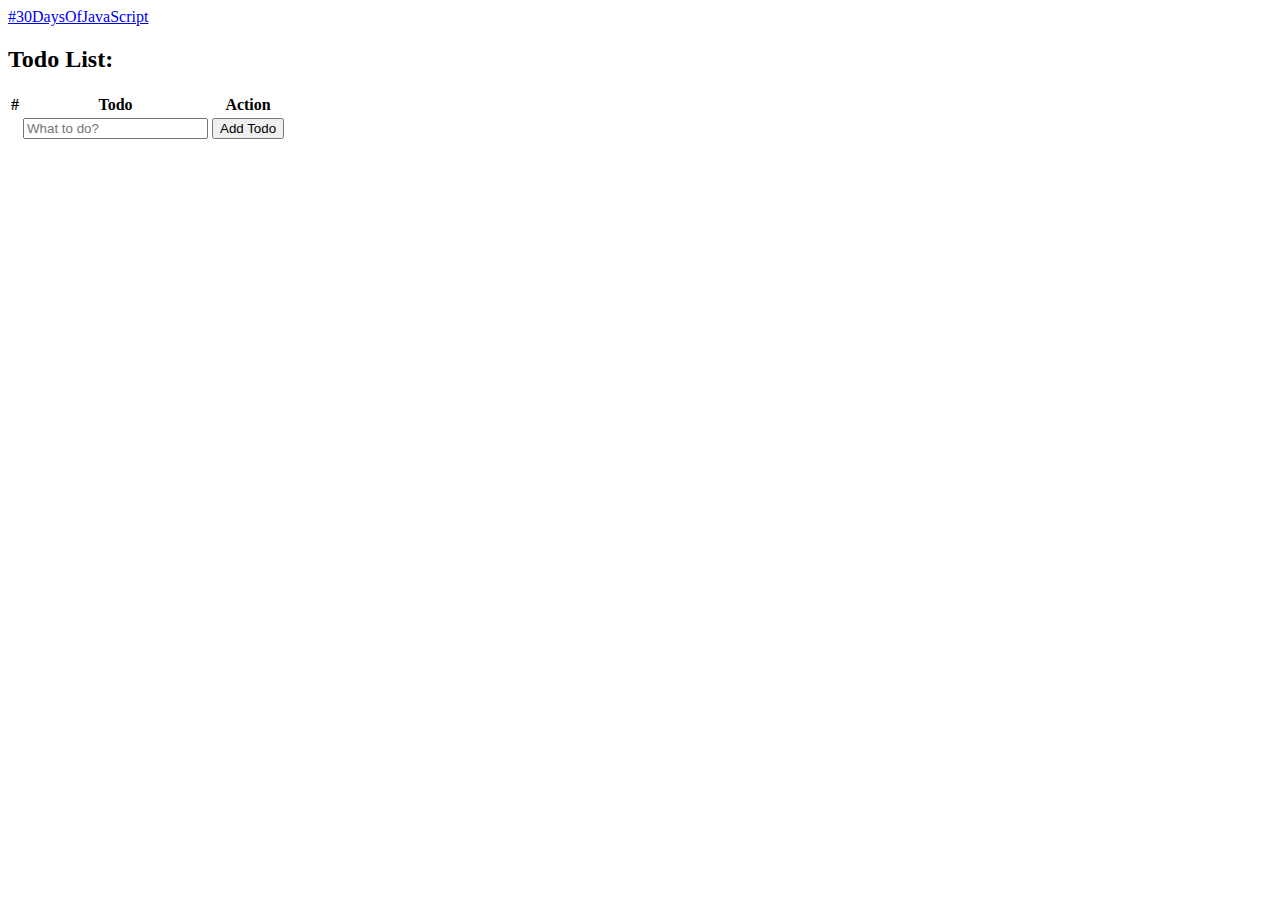
<file: Day1/index.html>
<!DOCTYPE html>
<html lang="en">
<head>
    <meta charset="UTF-8">
    <meta name="viewport" content="width=device-width, initial-scale=1.0">
    <meta http-equiv="X-UA-Compatible" content="ie=edge">
    <title>Day 1 | 30 Days of JavaScript</title>
    <link rel="stylesheet" href="https://bootswatch.com/4/lumen/bootstrap.min.css">
</head>
<body>

    <nav class="navbar navbar-expand-lg navbar-dark bg-primary">
        <div class="container">
            <a class="navbar-brand" href="#">#30DaysOfJavaScript</a>
        </div>
    </nav>

    <div class="container mt-5">
        <h2 class="mb-4">Todo List:</h2>
        <table class="table table-hover">
            <thead>
                <tr>
                <th scope="col">#</th>
                <th scope="col">Todo</th>
                <th scope="col">Action</th>
                </tr>
            </thead>
            <tbody>
                <tr>
                    <th scope="row"></th>
                    <td>
                        <div class="form-group">
                            <input id="textInput" class="form-control" type="text" placeholder="What to do?" />
                        </div>
                    </td>
                    <td>
                        <button id="addButton" class="btn btn-primary">Add Todo</button>
                    </td>
                </tr>
            </tbody>
        </table>
    </div>
    
    <script src="index.js"></script>
</body>
</html>
</file>
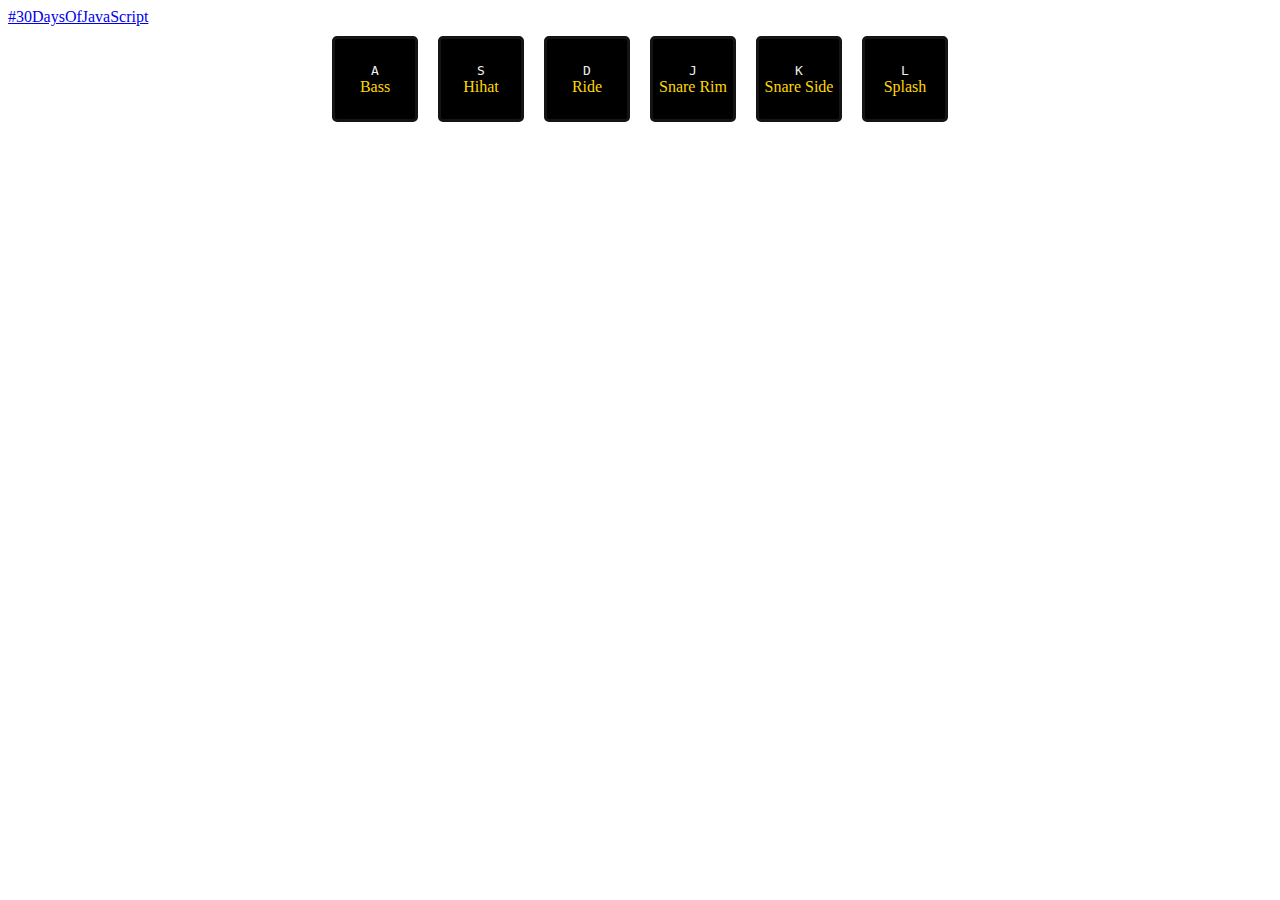
<file: Day10/index.html>
<!DOCTYPE html>
<html lang="en">
<head>
    <meta charset="UTF-8">
    <meta name="viewport" content="width=device-width, initial-scale=1.0">
    <meta http-equiv="X-UA-Compatible" content="ie=edge">
    <title>Day 10 | 30 Days of JavaScript</title>
    <link rel="stylesheet" href="https://bootswatch.com/4/lumen/bootstrap.min.css">
    <style>
      .keys {
        display: flex;
        justify-content: center;
      }

      .key {
        display: flex;
        flex-direction: column;
        justify-content: center;
        align-items: center;
        
        margin: 10px;
        width: 80px;
        height: 80px;
        
        background-color: #000;
        border: 3px solid #141414;
        border-radius: 5px;

        transition: all .07s;
      }

      .active {
        transform: scale(1.15);
        border-color: gold;
      }

      .key kbd {
        color: #eee;
        background: transparent;
      }

      .sound {
        color: gold;
      }
    </style>
</head>
<body>
  
  <nav class="navbar navbar-expand-lg navbar-dark bg-primary">
    <div class="container">
      <a class="navbar-brand" href="#">#30DaysOfJavaScript</a>
    </div>
  </nav>

  <div class="container mt-5 text-center">
    <div class="keys">
      <div class="key" data-key="65">
        <kbd>A</kbd>
        <div class="sound">Bass</div>
      </div>
      <div class="key" data-key="83">
        <kbd>S</kbd>
        <div class="sound">Hihat</div>
      </div>
      <div class="key" data-key="68">
        <kbd>D</kbd>
        <div class="sound">Ride</div>
      </div>
      <div class="key" data-key="74">
        <kbd>J</kbd>
        <div class="sound">Snare Rim</div>
      </div>
      <div class="key" data-key="75">
        <kbd>K</kbd>
        <div class="sound">Snare Side</div>
      </div>
      <div class="key" data-key="76">
        <kbd>L</kbd>
        <div class="sound">Splash</div>
      </div>
    </div>
  </div>

  <audio data-key="65" src="audio/bass.wav"></audio>
  <audio data-key="83" src="audio/hihat.wav"></audio>
  <audio data-key="68" src="audio/ride.wav"></audio>
  <audio data-key="74" src="audio/snare-rim.wav"></audio>
  <audio data-key="75" src="audio/snare-side.wav"></audio>
  <audio data-key="76" src="audio/splash.wav"></audio>

  <script src="index.js"></script>
</body>
</html>
</file>
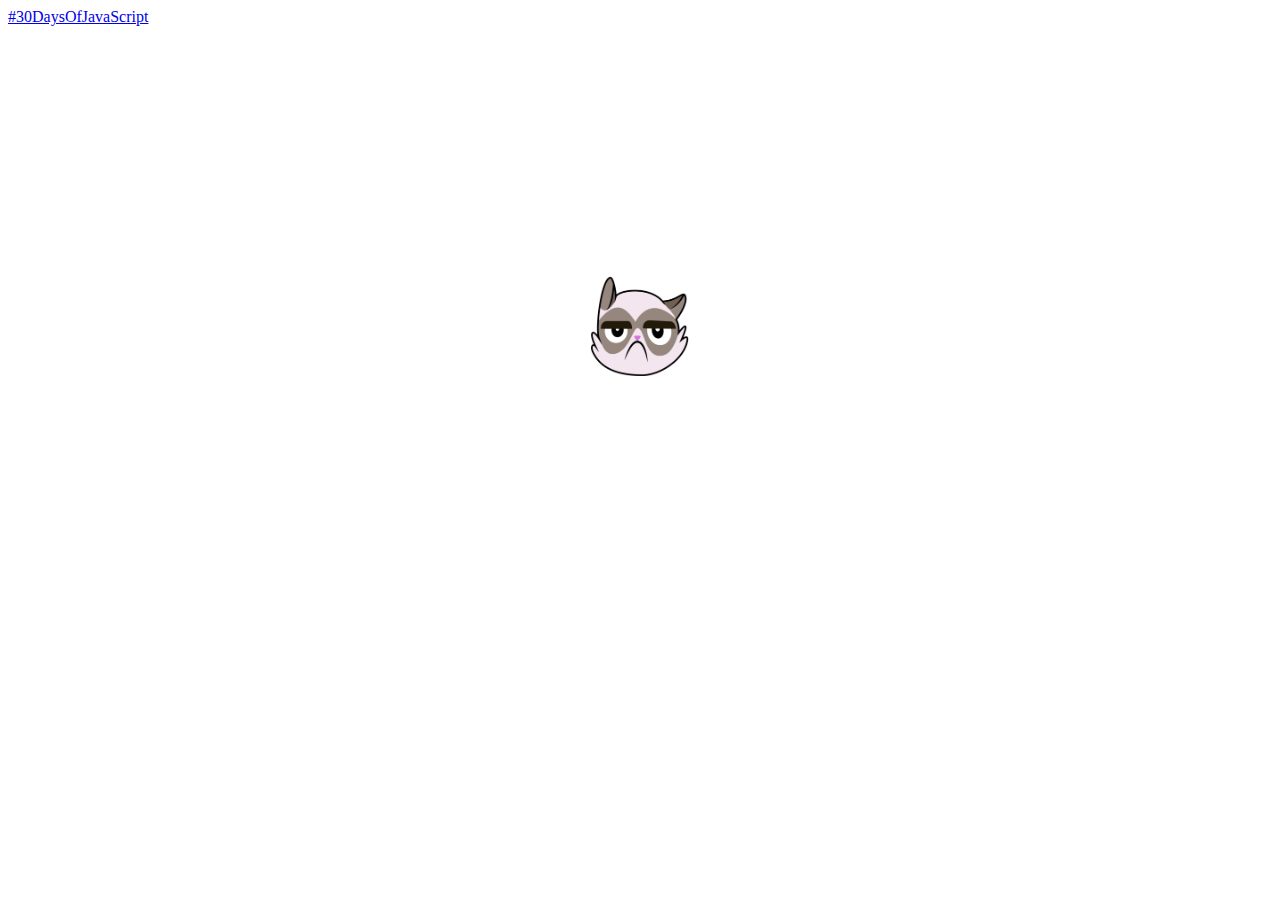
<file: Day2/index.html>
<!DOCTYPE html>
<html lang="en">
<head>
    <meta charset="UTF-8">
    <meta name="viewport" content="width=device-width, initial-scale=1.0">
    <meta http-equiv="X-UA-Compatible" content="ie=edge">
    <title>Day 2 | 30 Days of JavaScript</title>
    <link rel="stylesheet" href="https://bootswatch.com/4/lumen/bootstrap.min.css">
    <link rel="stylesheet" href="styles.css">
</head>
<body>

    <nav class="navbar navbar-expand-lg navbar-dark bg-primary">
      <div class="container">
        <a class="navbar-brand" href="#">#30DaysOfJavaScript</a>
      </div>
    </nav>

    <div class="container">
      <div class="cat_wrapper">
        <button id="catButton" class="btn-cat"></button>
        <div id="catImage" class="cat-display"></div>
      </div>
    </div>

    
    <script src="index.js"></script>
</body>
</html>
</file>
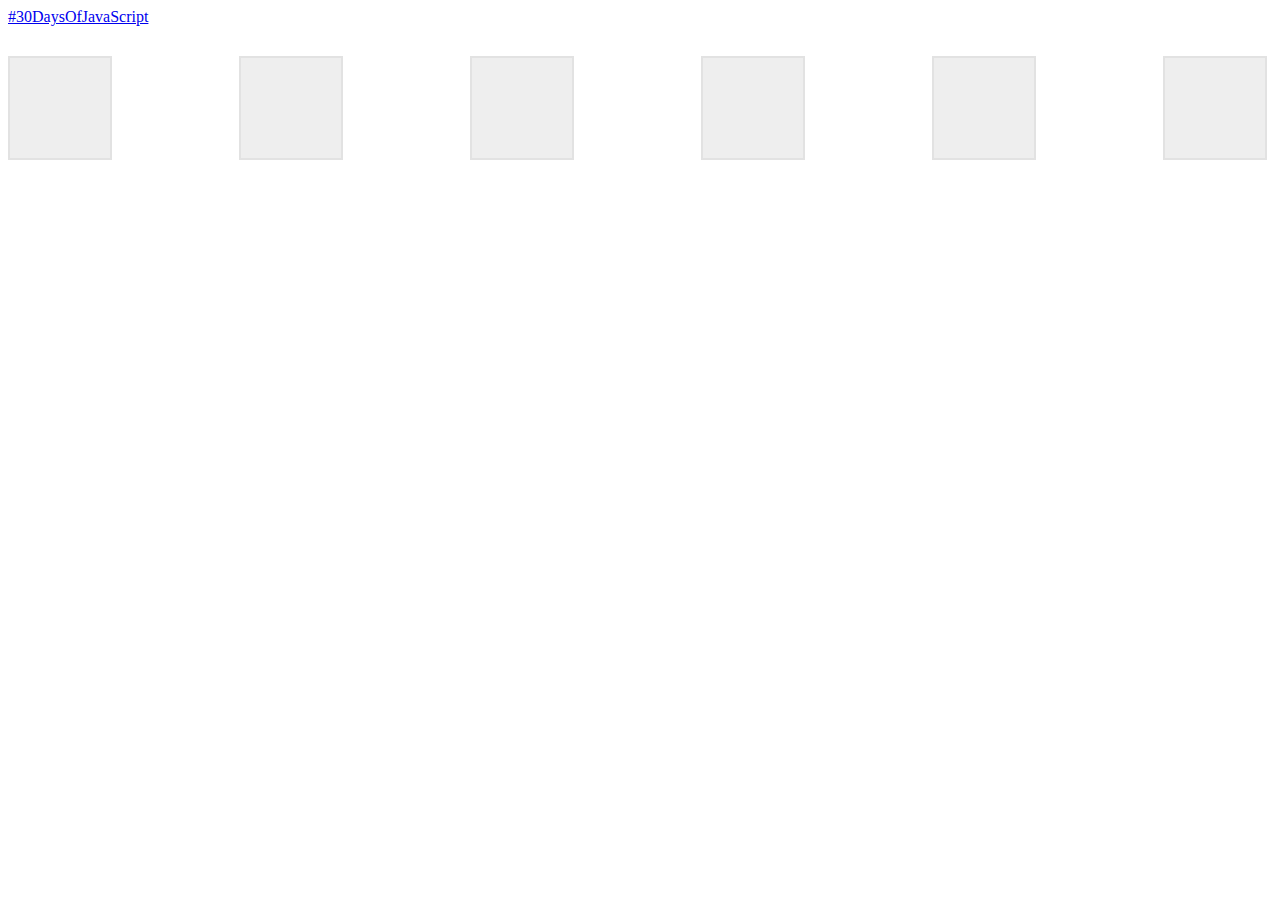
<file: Day3/index.html>
<!DOCTYPE html>
<html lang="en">
<head>
    <meta charset="UTF-8">
    <meta name="viewport" content="width=device-width, initial-scale=1.0">
    <meta http-equiv="X-UA-Compatible" content="ie=edge">
    <title>Day 3 | 30 Days of JavaScript</title>
    <link rel="stylesheet" href="https://bootswatch.com/4/lumen/bootstrap.min.css">
    <link rel="stylesheet" href="styles.css">
</head>
<body>

    <nav class="navbar navbar-expand-lg navbar-dark bg-primary">
      <div class="container">
        <a class="navbar-brand" href="#">#30DaysOfJavaScript</a>
      </div>
    </nav>

    <div class="container">
      <div class="boxes">
        <div class="box">
          <div class="item" draggable="true"></div>
        </div>
        <div class="box"></div>
        <div class="box"></div>
        <div class="box"></div>
        <div class="box"></div>
        <div class="box"></div>
      </div>
    </div>

    
    <script src="index.js"></script>
</body>
</html>
</file>
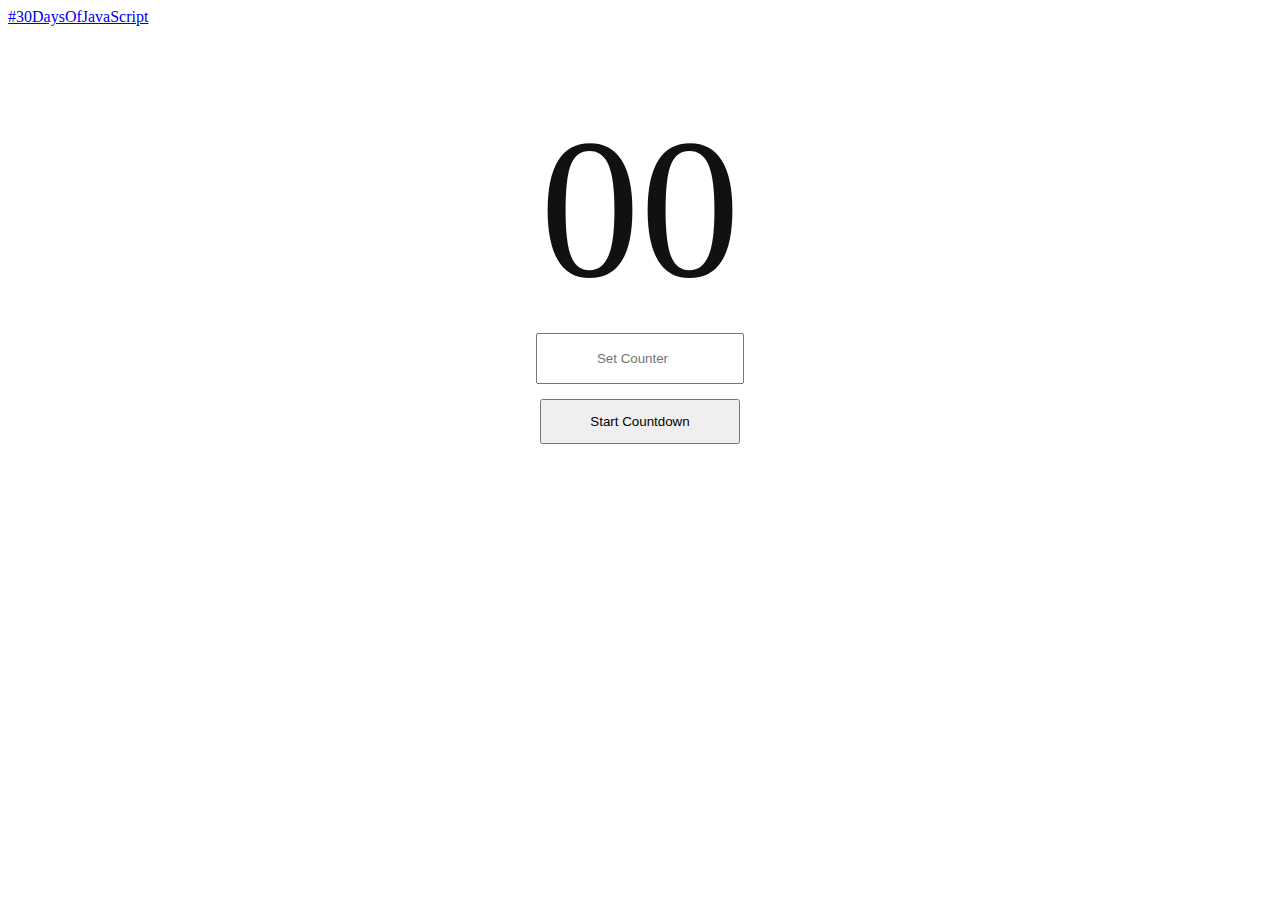
<file: Day4/index.html>
<!DOCTYPE html>
<html lang="en">
<head>
    <meta charset="UTF-8">
    <meta name="viewport" content="width=device-width, initial-scale=1.0">
    <meta http-equiv="X-UA-Compatible" content="ie=edge">
    <title>Day 4 | 30 Days of JavaScript</title>
    <link rel="stylesheet" href="https://bootswatch.com/4/lumen/bootstrap.min.css">
    <link rel="stylesheet" href="styles.css">
</head>
<body>

    <nav class="navbar navbar-expand-lg navbar-dark bg-primary">
      <div class="container">
        <a class="navbar-brand" href="#">#30DaysOfJavaScript</a>
      </div>
    </nav>

    <div class="container">
      <div class="counter-wrapper">
        <div class="counter">
          <span id="counter" class="count">00</span>
        </div>
        <input id="counterInput" class="form-control count-input" type="number" placeholder="Set Counter" />
        <button id="counterButton" class="btn btn-warning counter-button">Start Countdown</button>
      </div>
    </div>
    
    <script src="index.js"></script>
</body>
</html>
</file>
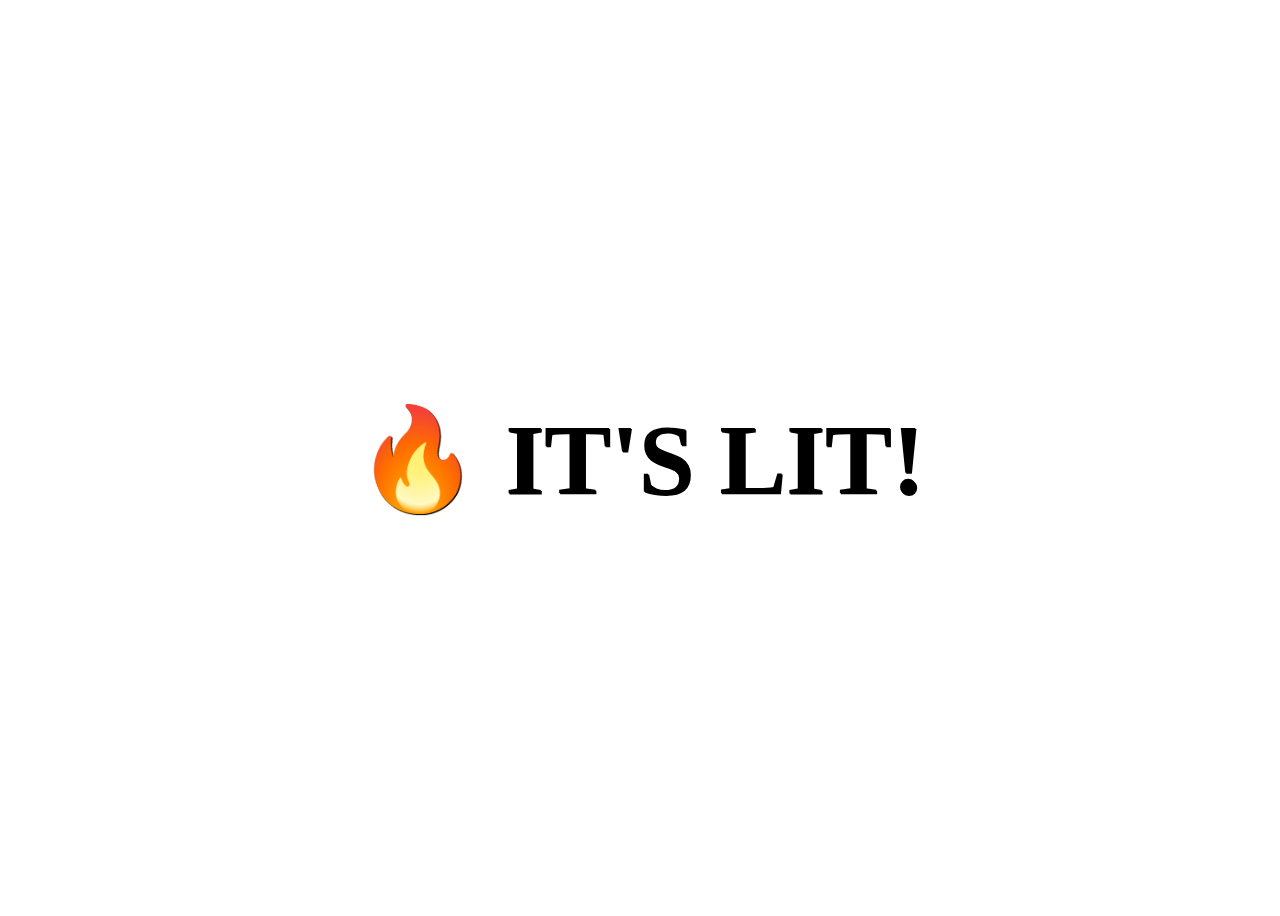
<file: Day5/index.html>
<!DOCTYPE html>
<html lang="en">
<head>
    <meta charset="UTF-8">
    <meta name="viewport" content="width=device-width, initial-scale=1.0">
    <meta http-equiv="X-UA-Compatible" content="ie=edge">
    <title>Day 5 | 30 Days of JavaScript</title>
    <link rel="stylesheet" href="https://bootswatch.com/4/lumen/bootstrap.min.css">
    <style>
      .hero {
        display: flex;
        justify-content: center;
        align-items: center;
        height: 100vh;
        width: 100%;
      }
      h1 {
        text-shadow: 1px 1px 0 rgba(0,0,0,1);
        font-size: 100px;
        font-weight: bold;
        text-transform: uppercase;
      }
    </style>
</head>
<body>

    <div class="hero">
      <h1>🔥 It's lit!</h1>
    </div>

    <script src="index.js"></script>
</body>
</html>
</file>
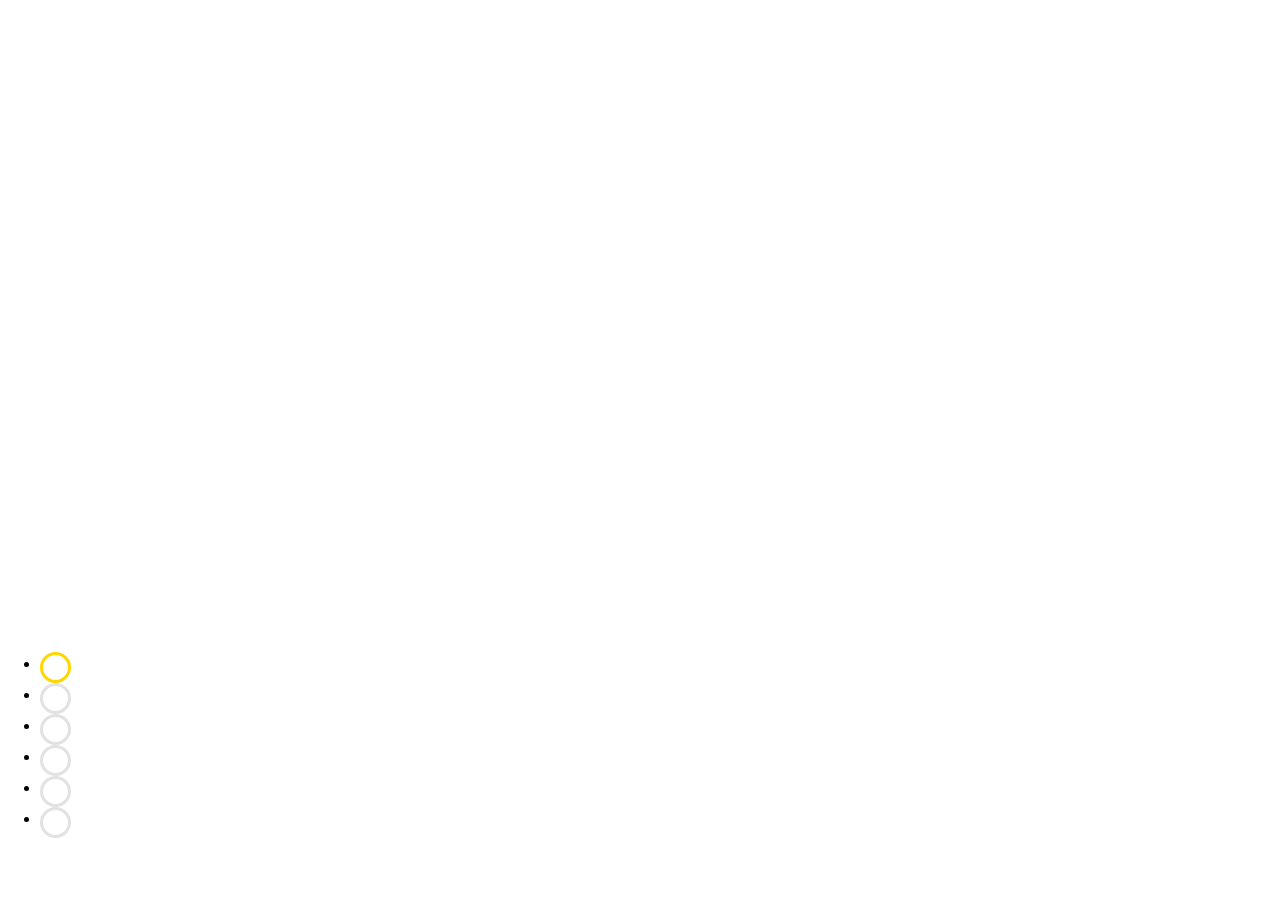
<file: Day6/index.html>
<!DOCTYPE html>
<html lang="en">
<head>
    <meta charset="UTF-8">
    <meta name="viewport" content="width=device-width, initial-scale=1.0">
    <meta http-equiv="X-UA-Compatible" content="ie=edge">
    <title>Day 6 | 30 Days of JavaScript</title>
    <link rel="stylesheet" href="https://bootswatch.com/4/lumen/bootstrap.min.css">
    <link rel="stylesheet" href="styles.css">
</head>
<body>
  
  <canvas id="paper" width="800" height="800"></canvas>

  <div class="colors">
    <ul class="list-inline m-0">
      <li class="list-inline-item color color--selected bg-dark" data-value="#555555"></li>
      <li class="list-inline-item color bg-danger" data-value="#ff4136"></li>
      <li class="list-inline-item color bg-primary" data-value="#158cba"></li>
      <li class="list-inline-item color bg-success" data-value="#28b62c"></li>
      <li class="list-inline-item color bg-warning" data-value="#ff851b"></li>
      <li class="list-inline-item color bg-info" data-value="#75caeb"></li>
    </ul>
  </div>

  <script src="index.js"></script>
</body>
</html>
</file>
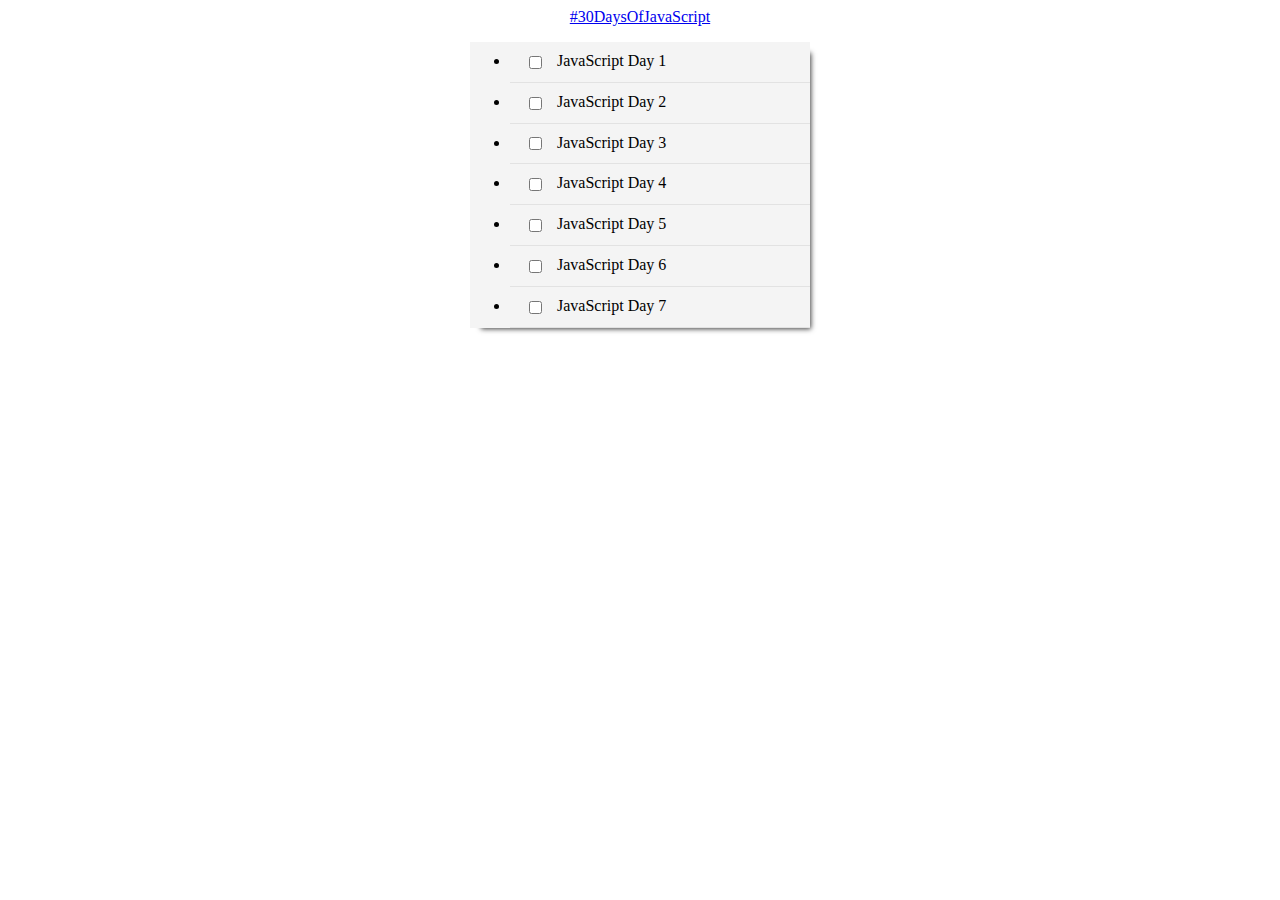
<file: Day7/index.html>
<!DOCTYPE html>
<html lang="en">
<head>
    <meta charset="UTF-8">
    <meta name="viewport" content="width=device-width, initial-scale=1.0">
    <meta http-equiv="X-UA-Compatible" content="ie=edge">
    <title>Day 7 | 30 Days of JavaScript</title>
    <link rel="stylesheet" href="https://bootswatch.com/4/lumen/bootstrap.min.css">
    <link rel="stylesheet" href="styles.css">
</head>
<body>
  
  <nav class="navbar navbar-expand-lg navbar-dark bg-primary">
    <div class="container">
      <a class="navbar-brand" href="#">#30DaysOfJavaScript</a>
    </div>
  </nav>


  <div class="container mt-5">
    <ul class="list-unstyled checkboxes">
      <li><input type="checkbox" id="checkbox1"><label for="checkbox1">JavaScript Day 1</label></li>
      <li><input type="checkbox" id="checkbox2"><label for="checkbox2">JavaScript Day 2</label></li>
      <li><input type="checkbox" id="checkbox3"><label for="checkbox3">JavaScript Day 3</label></li>
      <li><input type="checkbox" id="checkbox4"><label for="checkbox4">JavaScript Day 4</label></li>
      <li><input type="checkbox" id="checkbox5"><label for="checkbox5">JavaScript Day 5</label></li>
      <li><input type="checkbox" id="checkbox6"><label for="checkbox6">JavaScript Day 6</label></li>
      <li><input type="checkbox" id="checkbox7"><label for="checkbox7">JavaScript Day 7</label></li>
    </ul>
  </div>

  <script src="index.js"></script>
</body>
</html>
</file>
<file: Day2/styles.css>
.cat_wrapper {
  display: flex;
  justify-content: center;
  align-items: center;

  margin-top: 50px;
  
  height: 500px;
}

.btn-cat {
  height: 100px;
  width: 100px;
  background-image: url('./grumpy-cat.png');
  background-repeat: no-repeat;
  background-size: contain;

  background-color: transparent;
  border: none;

  cursor: pointer;
  transition: all 300ms ease-in-out;
}

.btn-cat--small {
  height: 80px;
  width: 80px;
  background-image: url('./grumpy-cat.png');
  background-repeat: no-repeat;
  background-size: contain;

  background-color: transparent;
  border: none;

  cursor: pointer;
  transition: all 300ms ease-in-out;
}

.btn-cat:focus,
.btn-cat--small:focus {
  outline: none;
  box-shadow: none;
}

.cat-display {

}
</file>
<file: Day3/styles.css>
.boxes {
  display: flex;
  justify-content: space-between;
  flex-flow: wrap;
  margin-top: 30px;
}

.box {
  margin-right: 5px;
  margin-bottom: 5px;
  height: 100px;
  width: 100px;
  background-color: #eee;
  border: 2px solid #e2e2e2;
}

.item {
  position: relative;
  top: 4px;
  left: 4px;
  height: 88px;
  width: 89px;
  background-image: url('http://source.unsplash.com/random/80x80');
  background-repeat: no-repeat;
  background-size: contain;
  cursor: pointer;
}

.hold {
  border: solid 2px #dddddd;
}

.hovered {
  background-color: #dddddd;
  border: 2px dashed #a1a1a1;
}
</file>
<file: Day4/styles.css>
.counter-wrapper {
  display: flex;
  justify-content: center;
  align-items: center;
  flex-flow: column;
  height: 500px;
}

.counter {
  display: inherit;
  justify-content: inherit;
  align-items: inherit;
  margin-bottom: 25px;
  height: 200px;
  width: 200px;
}

.count {
  font-family: fantasy;
  font-size: 200px;
  color: #111;
}

.count-input {
  text-align: center;
  margin-bottom: 15px;
  width: 200px;
  height: 45px;
}

.counter-button {
  width: 200px;
  height: 45px;
}
</file>
<file: Day6/styles.css>
html, body {
  margin: 0;
}

body { position: relative; }

.colors {
  text-align: center;
  position: absolute;
  left: 0;
  right: 0;
  bottom: 50px;
}

.color {
  height: 25px;
  width: 25px;
  border-radius: 100%;
  cursor: pointer;
  border: 3px solid #e2e2e2;
}

.color--selected {
  border-color: gold;
}
</file>
<file: Day7/styles.css>
.container {
  display: flex;
  justify-content: center;
  align-content: center;
}

.checkboxes {
  background-color: #f4f4f4;
  height: auto;
  width: 300px;

  box-shadow: 6px 6px 5px -5px rgba(0,0,0,0.75);
}

.checkboxes li {
  padding: 10px 15px;
  border-bottom: 1px solid #e2e2e2;
}

.checkboxes li label {
  min-width: 215px;
}

.checkboxes li input {
  vertical-align: middle;
  margin-right: 15px;
}
</file>
